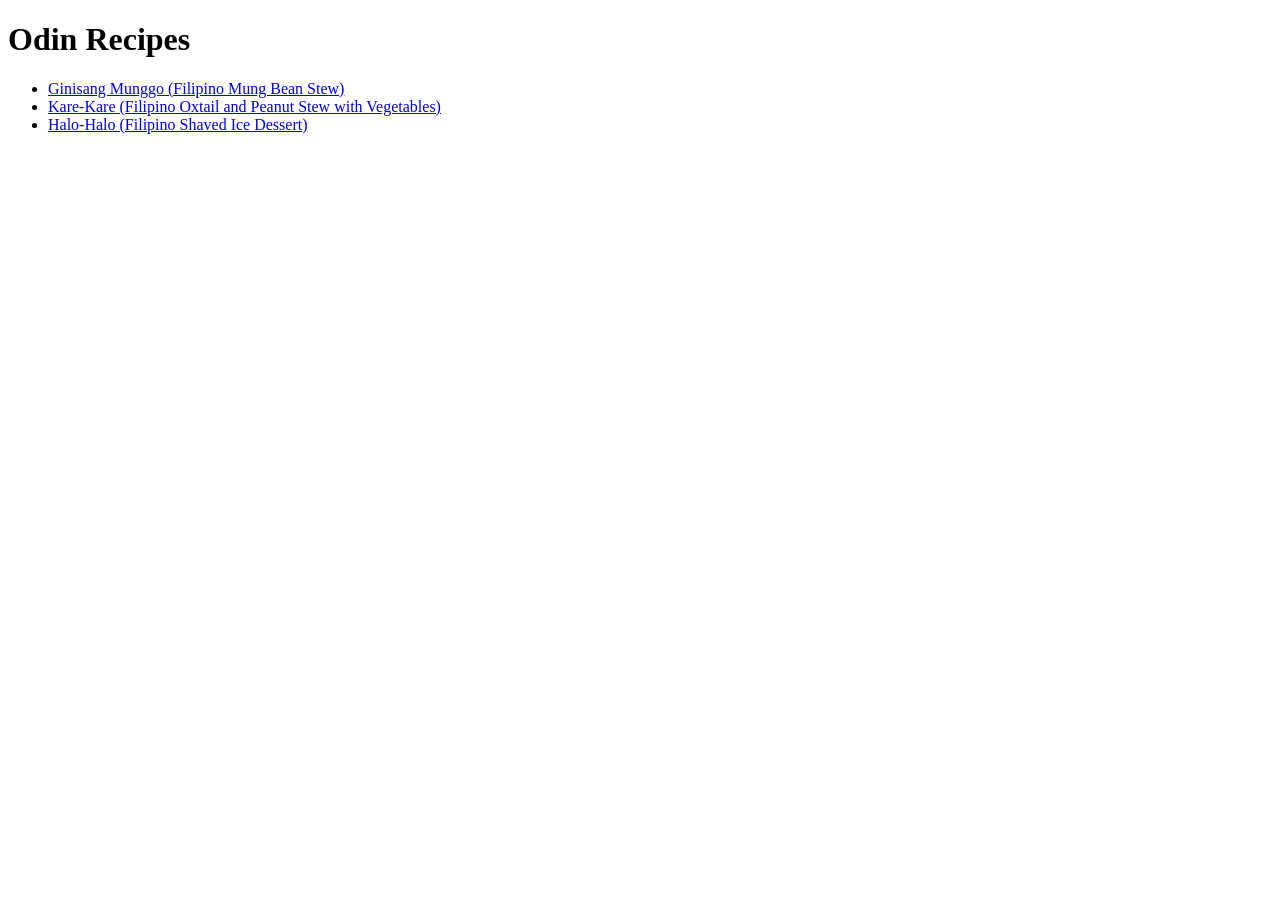
<file: index.html>
<!DOCTYPE html>
<html lang="en">
  <head>
    <meta charset="UTF-8" />
    <meta name="viewport" content="width=device-width, initial-scale=1.0" />
    <title>Odin Recipes</title>
  </head>
  <body>
    <h1>Odin Recipes</h1>
    <ul>
      <li>
        <a href="recipes/munggo.html"
          >Ginisang Munggo (Filipino Mung Bean Stew)</a
        >
      </li>
      <li>
        <a href="recipes/kare-kare.html"
          >Kare-Kare (Filipino Oxtail and Peanut Stew with Vegetables)</a
        >
      </li>
      <li>
        <a href="recipes/halo-halo.html"
          >Halo-Halo (Filipino Shaved Ice Dessert)</a
        >
      </li>
    </ul>
  </body>
</html>
</file>
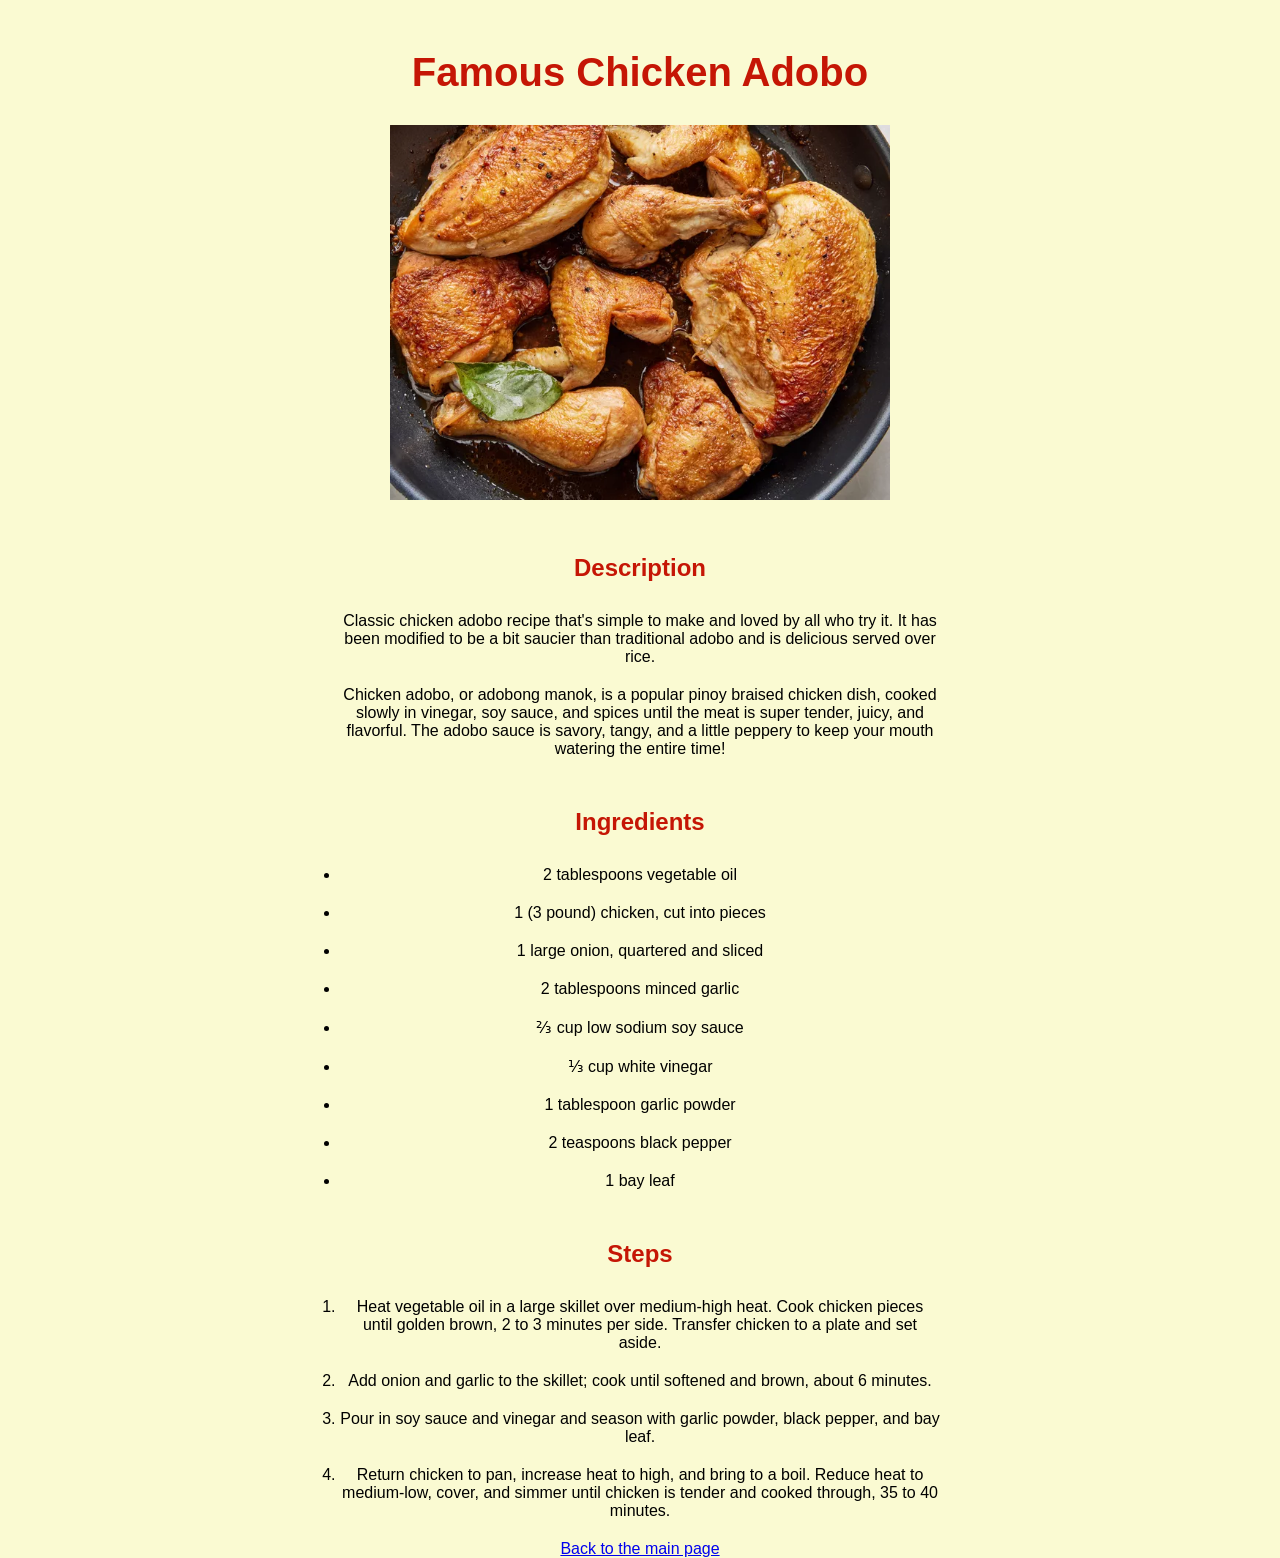
<file: recipes/adobo.html>
<!DOCTYPE html>
<html lang="en">
  <head>
    <meta charset="UTF-8" />
    <meta name="viewport" content="width=device-width, initial-scale=1.0" />
    <title>Chicken Adobo</title>
    <link rel="stylesheet" href="../styles.css" />
  </head>
  <body>
    <h1>Famous Chicken Adobo</h1>
    <img class="adobo" src="../images/chicken-adobo.webp" alt="Chicken Adobo" />
    <h2>Description</h2>
    <p>
      Classic chicken adobo recipe that's simple to make and loved by all who
      try it. It has been modified to be a bit saucier than traditional adobo
      and is delicious served over rice.
    </p>
    <p>
      Chicken adobo, or adobong manok, is a popular pinoy braised chicken dish,
      cooked slowly in vinegar, soy sauce, and spices until the meat is super
      tender, juicy, and flavorful. The adobo sauce is savory, tangy, and a
      little peppery to keep your mouth watering the entire time!
    </p>

    <h2>Ingredients</h2>
    <ul>
      <li>2 tablespoons vegetable oil</li>
      <li>1 (3 pound) chicken, cut into pieces</li>
      <li>1 large onion, quartered and sliced</li>
      <li>2 tablespoons minced garlic</li>
      <li>⅔ cup low sodium soy sauce</li>
      <li>⅓ cup white vinegar</li>
      <li>1 tablespoon garlic powder</li>
      <li>2 teaspoons black pepper</li>
      <li>1 bay leaf</li>
    </ul>

    <h2>Steps</h2>
    <ol>
      <li>
        Heat vegetable oil in a large skillet over medium-high heat. Cook
        chicken pieces until golden brown, 2 to 3 minutes per side. Transfer
        chicken to a plate and set aside.
      </li>
      <li>
        Add onion and garlic to the skillet; cook until softened and brown,
        about 6 minutes.
      </li>
      <li>
        Pour in soy sauce and vinegar and season with garlic powder, black
        pepper, and bay leaf.
      </li>
      <li>
        Return chicken to pan, increase heat to high, and bring to a boil.
        Reduce heat to medium-low, cover, and simmer until chicken is tender and
        cooked through, 35 to 40 minutes.
      </li>
    </ol>

    <a href="../index.html">Back to the main page</a>
  </body>
</html>
</file>
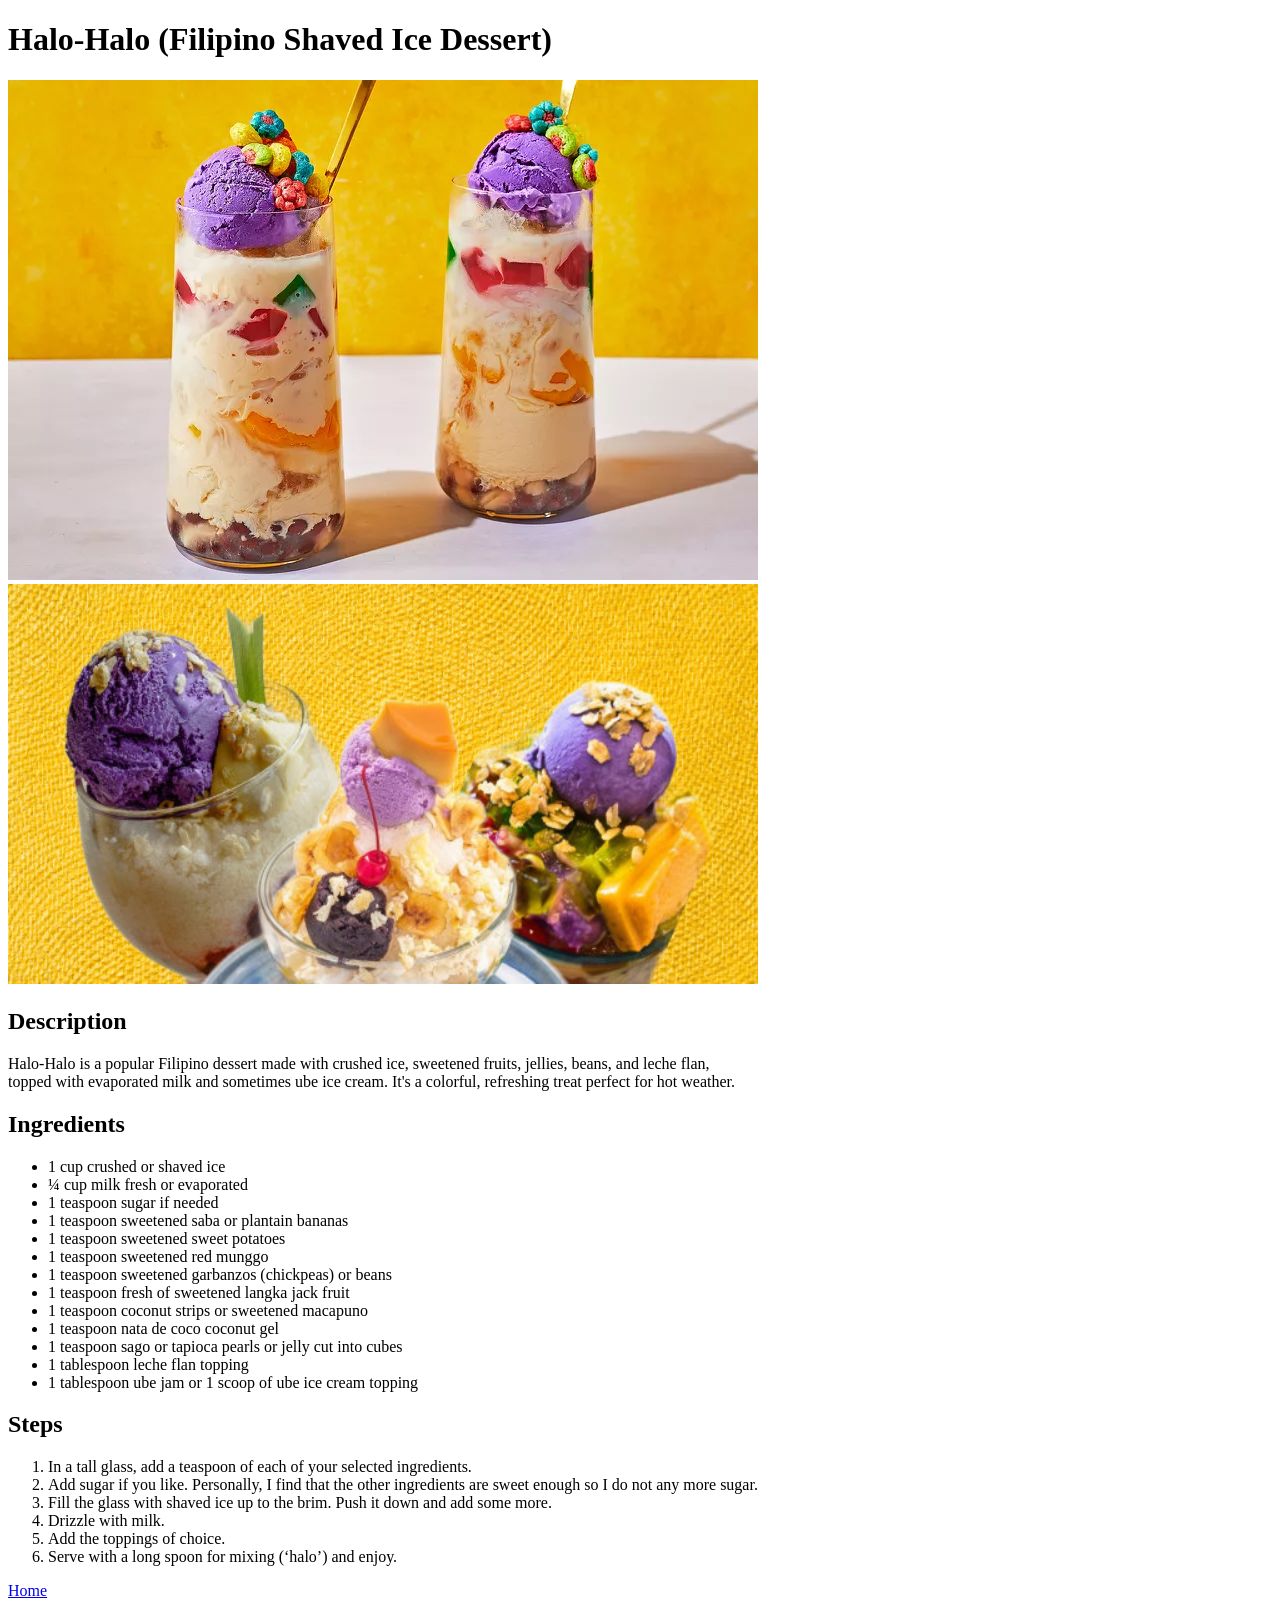
<file: recipes/halo-halo.html>
<!DOCTYPE html>
<html lang="en">
  <head>
    <meta charset="UTF-8" />
    <meta name="viewport" content="width=device-width, initial-scale=1.0" />
    <title>Halo-Halo (Filipino Shaved Ice Dessert)</title>
  </head>
  <body>
    <h1>Halo-Halo (Filipino Shaved Ice Dessert)</h1>
    <img
      src="../images/halo-halo1.jpg"
      alt="halo-halo"
      width="750px"
      height="500px"
    />
    <br />
    <img
      src="../images/halo-halo2.jpg"
      alt="halo-halo"
      width="750px"
      height="400px"
    />

    <h2>Description</h2>
    <p>
      Halo-Halo is a popular Filipino dessert made with crushed ice, sweetened
      fruits, jellies, beans, and leche flan, <br />
      topped with evaporated milk and sometimes ube ice cream. It's a colorful,
      refreshing treat perfect for hot weather.
    </p>

    <h2>Ingredients</h2>
    <ul>
      <li>1 cup crushed or shaved ice</li>
      <li>¼ cup milk fresh or evaporated</li>
      <li>1 teaspoon sugar if needed</li>
      <li>1 teaspoon sweetened saba or plantain bananas</li>
      <li>1 teaspoon sweetened sweet potatoes</li>
      <li>1 teaspoon sweetened red munggo</li>
      <li>1 teaspoon sweetened garbanzos (chickpeas) or beans</li>
      <li>1 teaspoon fresh of sweetened langka jack fruit</li>
      <li>1 teaspoon coconut strips or sweetened macapuno</li>
      <li>1 teaspoon nata de coco coconut gel</li>
      <li>1 teaspoon sago or tapioca pearls or jelly cut into cubes</li>
      <li>1 tablespoon leche flan topping</li>
      <li>1 tablespoon ube jam or 1 scoop of ube ice cream topping</li>
    </ul>

    <h2>Steps</h2>
    <ol>
      <li>
        In a tall glass, add a teaspoon of each of your selected ingredients.
      </li>
      <li>
        Add sugar if you like. Personally, I find that the other ingredients are
        sweet enough so I do not any more sugar.
      </li>
      <li>
        Fill the glass with shaved ice up to the brim. Push it down and add some
        more.
      </li>
      <li>Drizzle with milk.</li>
      <li>Add the toppings of choice.</li>
      <li>Serve with a long spoon for mixing (‘halo’) and enjoy.</li>
    </ol>

    <a href="../index.html">Home</a>
  </body>
</html>
</file>
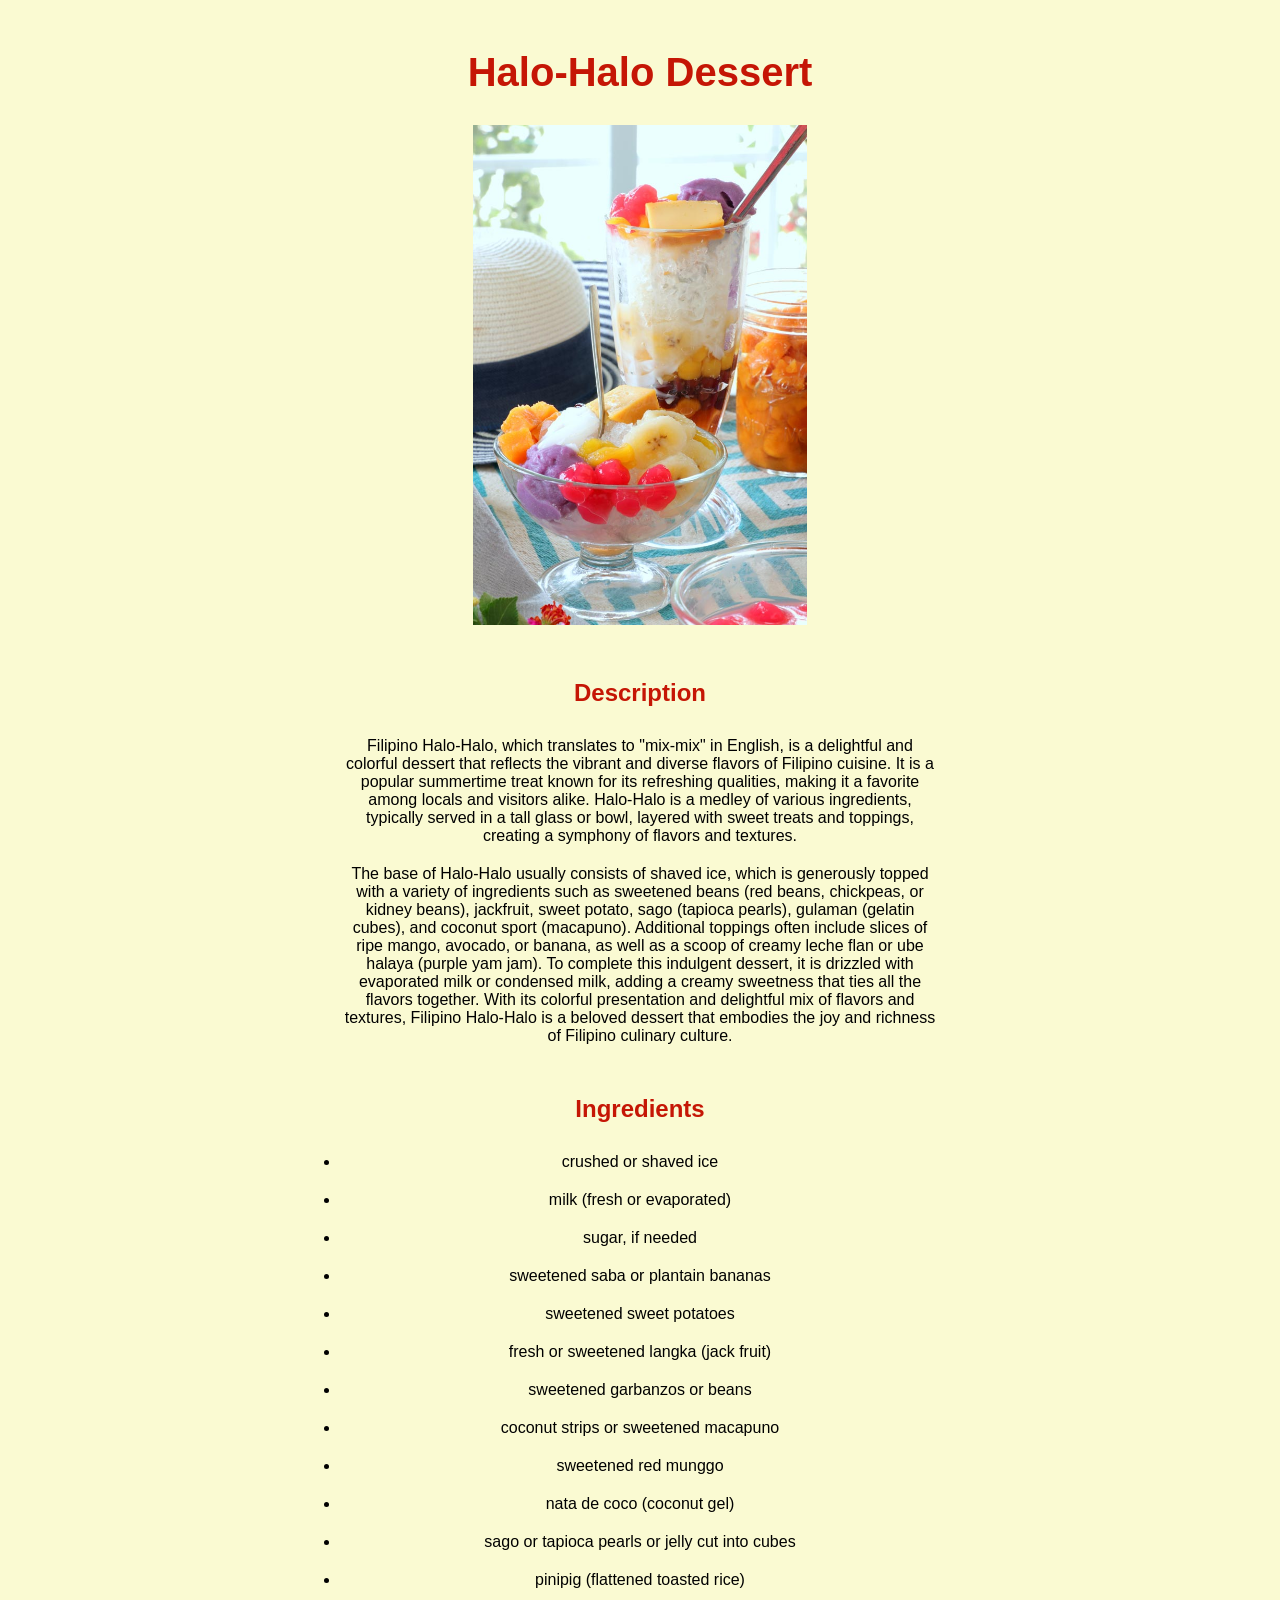
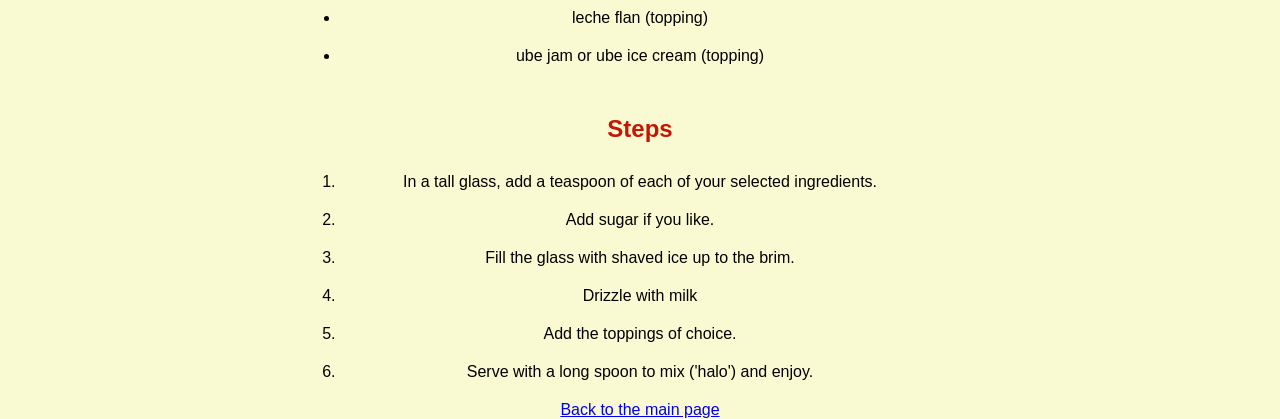
<file: recipes/halohalo.html>
<!DOCTYPE html>
<html lang="en">
  <head>
    <meta charset="UTF-8" />
    <meta name="viewport" content="width=device-width, initial-scale=1.0" />
    <title>Halo-Halo</title>
    <link rel="stylesheet" href="../styles.css" />
  </head>
  <body>
    <h1>Halo-Halo Dessert</h1>
    <img class="halohalo" src="../images/halo-halo.jpg" alt="halo-halo" />
    <h2>Description</h2>
    <p>
      Filipino Halo-Halo, which translates to "mix-mix" in English, is a
      delightful and colorful dessert that reflects the vibrant and diverse
      flavors of Filipino cuisine. It is a popular summertime treat known for
      its refreshing qualities, making it a favorite among locals and visitors
      alike. Halo-Halo is a medley of various ingredients, typically served in a
      tall glass or bowl, layered with sweet treats and toppings, creating a
      symphony of flavors and textures.
    </p>
    <p>
      The base of Halo-Halo usually consists of shaved ice, which is generously
      topped with a variety of ingredients such as sweetened beans (red beans,
      chickpeas, or kidney beans), jackfruit, sweet potato, sago (tapioca
      pearls), gulaman (gelatin cubes), and coconut sport (macapuno). Additional
      toppings often include slices of ripe mango, avocado, or banana, as well
      as a scoop of creamy leche flan or ube halaya (purple yam jam). To
      complete this indulgent dessert, it is drizzled with evaporated milk or
      condensed milk, adding a creamy sweetness that ties all the flavors
      together. With its colorful presentation and delightful mix of flavors and
      textures, Filipino Halo-Halo is a beloved dessert that embodies the joy
      and richness of Filipino culinary culture.
    </p>
    <h2>Ingredients</h2>
    <ul>
      <li>crushed or shaved ice</li>
      <li>milk (fresh or evaporated)</li>
      <li>sugar, if needed</li>
      <li>sweetened saba or plantain bananas</li>
      <li>sweetened sweet potatoes</li>
      <li>fresh or sweetened langka (jack fruit)</li>
      <li>sweetened garbanzos or beans</li>
      <li>coconut strips or sweetened macapuno</li>
      <li>sweetened red munggo</li>
      <li>nata de coco (coconut gel)</li>
      <li>sago or tapioca pearls or jelly cut into cubes</li>
      <li>pinipig (flattened toasted rice)</li>
      <li>leche flan (topping)</li>
      <li>ube jam or ube ice cream (topping)</li>
    </ul>
    <h2>Steps</h2>
    <ol>
      <li>
        In a tall glass, add a teaspoon of each of your selected ingredients.
      </li>
      <li>Add sugar if you like.</li>
      <li>Fill the glass with shaved ice up to the brim.</li>
      <li>Drizzle with milk</li>
      <li>Add the toppings of choice.</li>
      <li>Serve with a long spoon to mix ('halo') and enjoy.</li>
    </ol>
    <a href="../index.html">Back to the main page</a>
  </body>
</html>
</file>
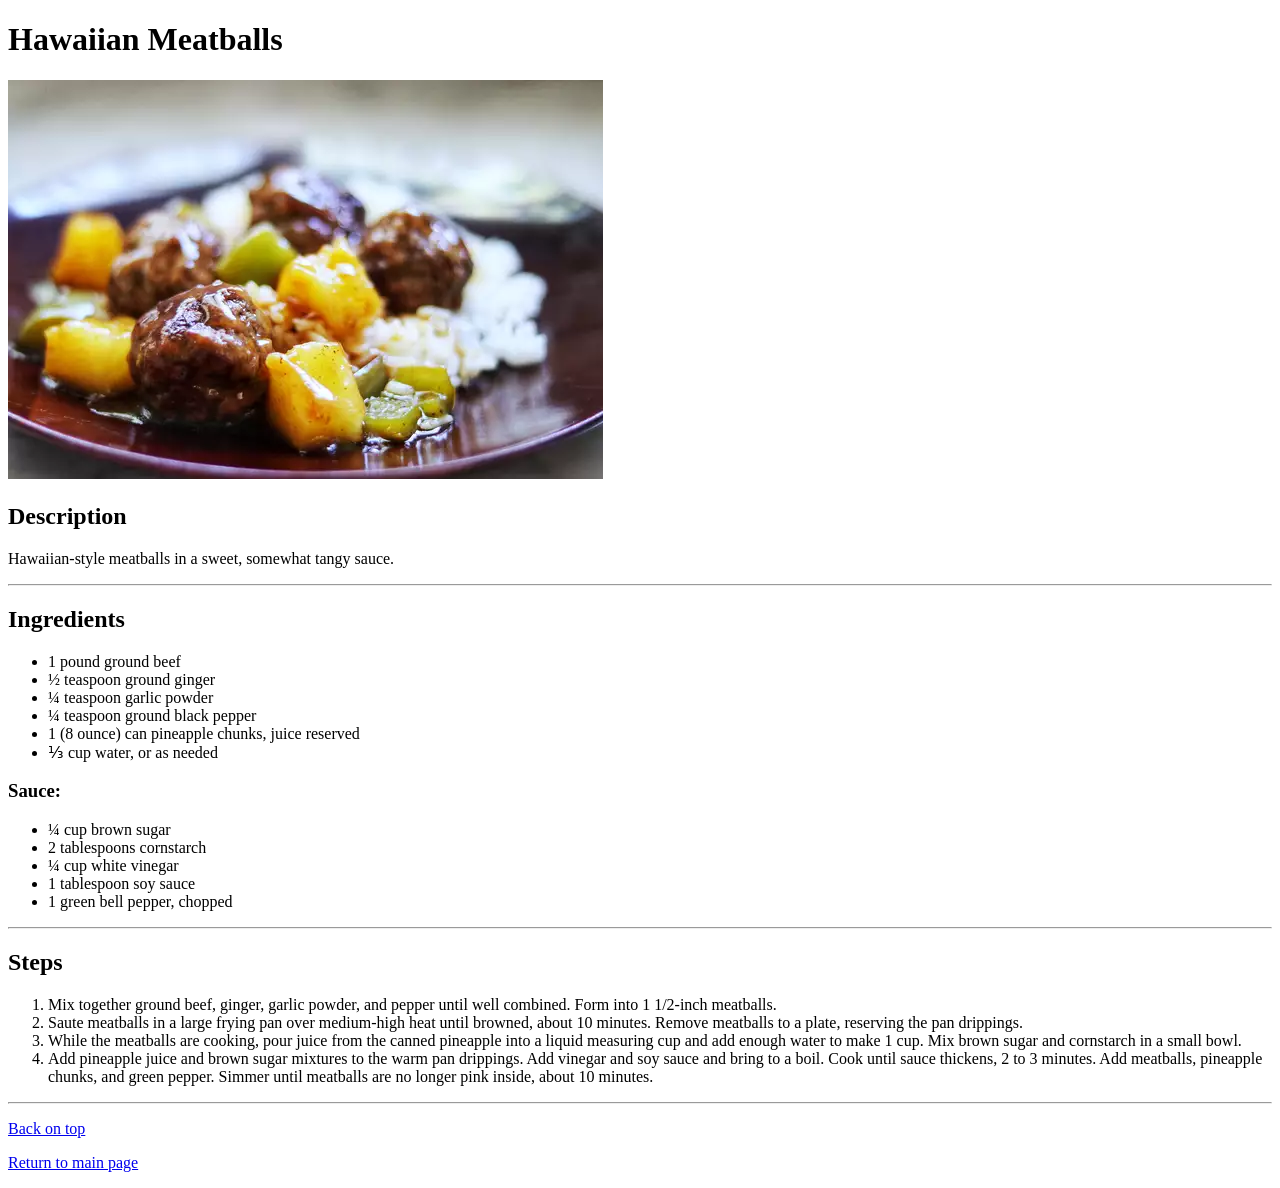
<file: recipes/Hawaiian-Meatballs.html>
<!DOCTYPE html>
<html lang="en">
  <head>
    <meta charset="UTF-8" />
    <meta http-equiv="X-UA-Compatible" content="IE=edge" />
    <meta name="viewport" content="width=device-width, initial-scale=1.0" />
    <title>Hawaiian Meatballs</title>
  </head>
  <body>
    <h1>Hawaiian Meatballs</h1>
    <img src="../img/Hawaiian Meatballs.webp" alt="Hawaiian Meatballs image" />
    <h2>Description</h2>
    <p>Hawaiian-style meatballs in a sweet, somewhat tangy sauce.</p>
    <hr />
    <h2>Ingredients</h2>

    <ul>
      <li>1 pound ground beef</li>
      <li>½ teaspoon ground ginger</li>
      <li>¼ teaspoon garlic powder</li>
      <li>¼ teaspoon ground black pepper</li>
      <li>1 (8 ounce) can pineapple chunks, juice reserved</li>
      <li>⅓ cup water, or as needed</li>
    </ul>
    <h3>Sauce:</h3>
    <ul>
      <li>¼ cup brown sugar</li>
      <li>2 tablespoons cornstarch</li>
      <li>¼ cup white vinegar</li>
      <li>1 tablespoon soy sauce</li>
      <li>1 green bell pepper, chopped</li>
    </ul>
    <hr />
    <h2>Steps</h2>
    <ol>
      <li>
        Mix together ground beef, ginger, garlic powder, and pepper until well
        combined. Form into 1 1/2-inch meatballs.
      </li>
      <li>
        Saute meatballs in a large frying pan over medium-high heat until
        browned, about 10 minutes. Remove meatballs to a plate, reserving the
        pan drippings.
      </li>
      <li>
        While the meatballs are cooking, pour juice from the canned pineapple
        into a liquid measuring cup and add enough water to make 1 cup. Mix
        brown sugar and cornstarch in a small bowl.
      </li>
      <li>
        Add pineapple juice and brown sugar mixtures to the warm pan drippings.
        Add vinegar and soy sauce and bring to a boil. Cook until sauce
        thickens, 2 to 3 minutes. Add meatballs, pineapple chunks, and green
        pepper. Simmer until meatballs are no longer pink inside, about 10
        minutes.
      </li>
    </ol>
    <hr />
    <p><a href="#top">Back on top</a></p>

    <p><a href="../index.html">Return to main page</a></p>
  </body>
</html>
</file>
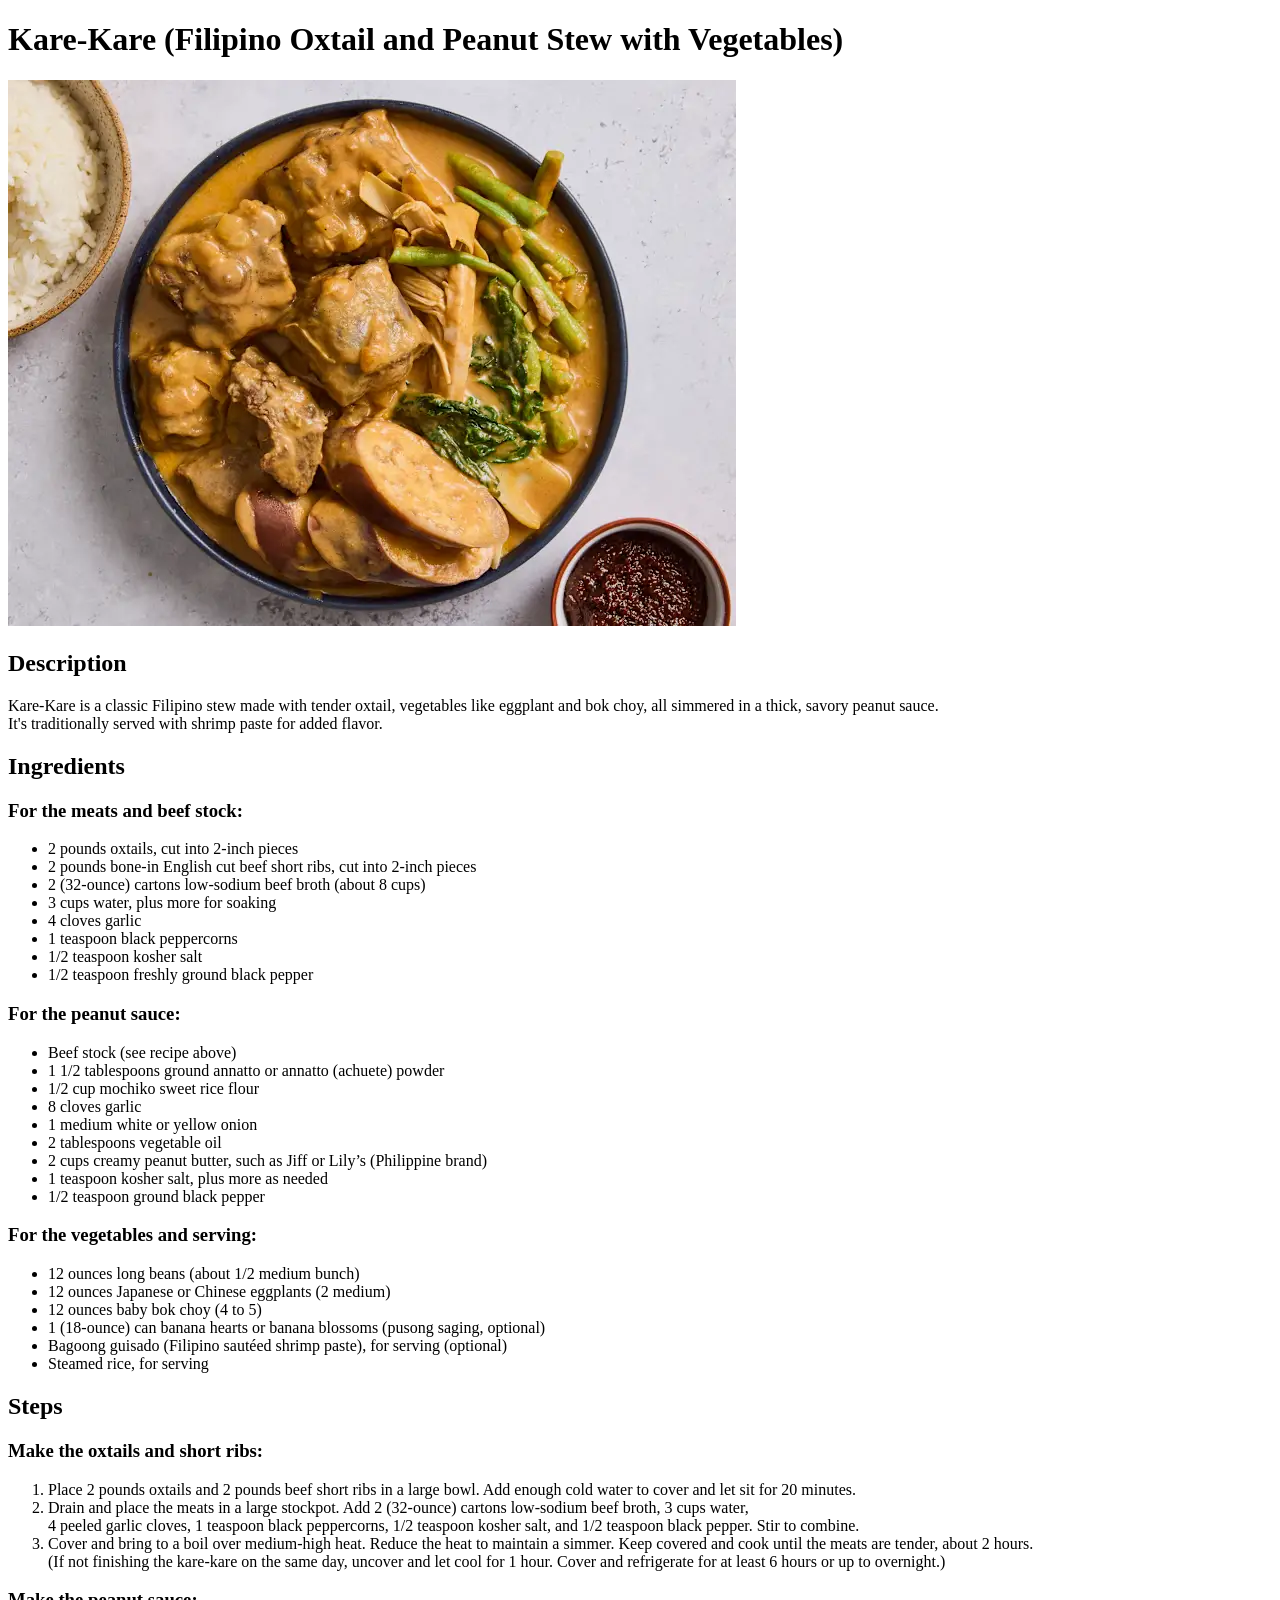
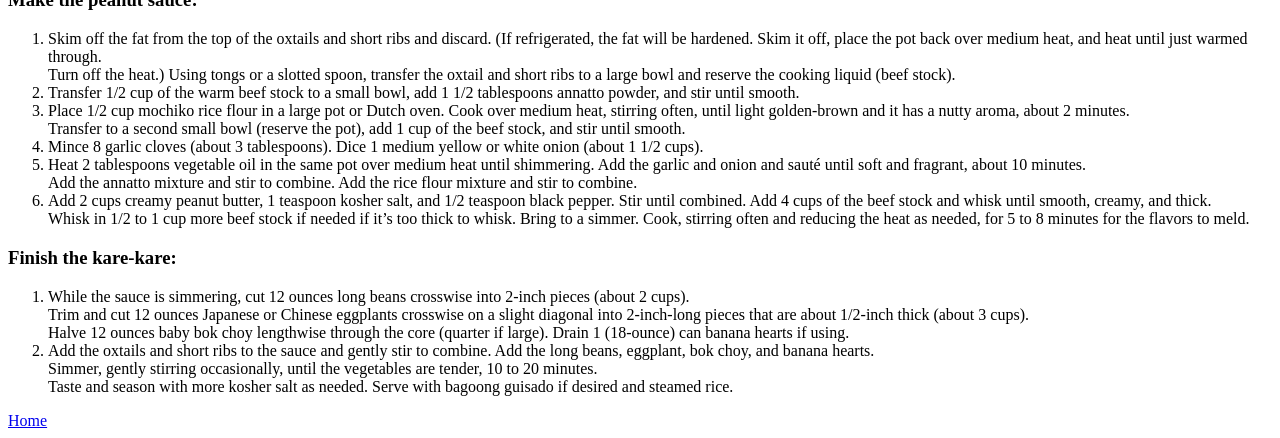
<file: recipes/kare-kare.html>
<!DOCTYPE html>
<html lang="en">
  <head>
    <meta charset="UTF-8" />
    <meta name="viewport" content="width=device-width, initial-scale=1.0" />
    <title>Kare-Kare (Filipino Oxtail and Peanut Stew with Vegetables)</title>
  </head>
  <body>
    <h1>Kare-Kare (Filipino Oxtail and Peanut Stew with Vegetables)</h1>
    <img src="../images/kare-kare.jpg" alt="Kare-Kare" />

    <h2>Description</h2>
    <p>
      Kare-Kare is a classic Filipino stew made with tender oxtail, vegetables
      like eggplant and bok choy, all simmered in a thick, savory peanut sauce.
      <br />It's traditionally served with shrimp paste for added flavor.
    </p>

    <h2>Ingredients</h2>
    <h3>For the meats and beef stock:</h3>
    <ul>
      <li>2 pounds oxtails, cut into 2-inch pieces</li>
      <li>
        2 pounds bone-in English cut beef short ribs, cut into 2-inch pieces
      </li>
      <li>2 (32-ounce) cartons low-sodium beef broth (about 8 cups)</li>
      <li>3 cups water, plus more for soaking</li>
      <li>4 cloves garlic</li>
      <li>1 teaspoon black peppercorns</li>
      <li>1/2 teaspoon kosher salt</li>
      <li>1/2 teaspoon freshly ground black pepper</li>
    </ul>

    <h3>For the peanut sauce:</h3>
    <ul>
      <li>Beef stock (see recipe above)</li>
      <li>1 1/2 tablespoons ground annatto or annatto (achuete) powder</li>
      <li>1/2 cup mochiko sweet rice flour</li>
      <li>8 cloves garlic</li>
      <li>1 medium white or yellow onion</li>
      <li>2 tablespoons vegetable oil</li>
      <li>
        2 cups creamy peanut butter, such as Jiff or Lily’s (Philippine brand)
      </li>
      <li>1 teaspoon kosher salt, plus more as needed</li>
      <li>1/2 teaspoon ground black pepper</li>
    </ul>

    <h3>For the vegetables and serving:</h3>
    <ul>
      <li>12 ounces long beans (about 1/2 medium bunch)</li>
      <li>12 ounces Japanese or Chinese eggplants (2 medium)</li>
      <li>12 ounces baby bok choy (4 to 5)</li>
      <li>
        1 (18-ounce) can banana hearts or banana blossoms (pusong saging,
        optional)
      </li>
      <li>
        Bagoong guisado (Filipino sautéed shrimp paste), for serving (optional)
      </li>
      <li>Steamed rice, for serving</li>
    </ul>

    <h2>Steps</h2>
    <h3>Make the oxtails and short ribs:</h3>
    <ol>
      <li>
        Place 2 pounds oxtails and 2 pounds beef short ribs in a large bowl. Add
        enough cold water to cover and let sit for 20 minutes.
      </li>
      <li>
        Drain and place the meats in a large stockpot. Add 2 (32-ounce) cartons
        low-sodium beef broth, 3 cups water, <br />
        4 peeled garlic cloves, 1 teaspoon black peppercorns, 1/2 teaspoon
        kosher salt, and 1/2 teaspoon black pepper. Stir to combine.
      </li>
      <li>
        Cover and bring to a boil over medium-high heat. Reduce the heat to
        maintain a simmer. Keep covered and cook until the meats are tender,
        about 2 hours. <br />
        (If not finishing the kare-kare on the same day, uncover and let cool
        for 1 hour. Cover and refrigerate for at least 6 hours or up to
        overnight.)
      </li>
    </ol>

    <h3>Make the peanut sauce:</h3>
    <ol>
      <li>
        Skim off the fat from the top of the oxtails and short ribs and discard.
        (If refrigerated, the fat will be hardened. Skim it off, place the pot
        back over medium heat, and heat until just warmed through. <br />
        Turn off the heat.) Using tongs or a slotted spoon, transfer the oxtail
        and short ribs to a large bowl and reserve the cooking liquid (beef
        stock).
      </li>
      <li>
        Transfer 1/2 cup of the warm beef stock to a small bowl, add 1 1/2
        tablespoons annatto powder, and stir until smooth.
      </li>
      <li>
        Place 1/2 cup mochiko rice flour in a large pot or Dutch oven. Cook over
        medium heat, stirring often, until light golden-brown and it has a nutty
        aroma, about 2 minutes. <br />
        Transfer to a second small bowl (reserve the pot), add 1 cup of the beef
        stock, and stir until smooth.
      </li>
      <li>
        Mince 8 garlic cloves (about 3 tablespoons). Dice 1 medium yellow or
        white onion (about 1 1/2 cups).
      </li>
      <li>
        Heat 2 tablespoons vegetable oil in the same pot over medium heat until
        shimmering. Add the garlic and onion and sauté until soft and fragrant,
        about 10 minutes. <br />
        Add the annatto mixture and stir to combine. Add the rice flour mixture
        and stir to combine.
      </li>
      <li>
        Add 2 cups creamy peanut butter, 1 teaspoon kosher salt, and 1/2
        teaspoon black pepper. Stir until combined. Add 4 cups of the beef stock
        and whisk until smooth, creamy, and thick.<br />
        Whisk in 1/2 to 1 cup more beef stock if needed if it’s too thick to
        whisk. Bring to a simmer. Cook, stirring often and reducing the heat as
        needed, for 5 to 8 minutes for the flavors to meld.
      </li>
    </ol>

    <h3>Finish the kare-kare:</h3>
    <ol>
      <li>
        While the sauce is simmering, cut 12 ounces long beans crosswise into
        2-inch pieces (about 2 cups). <br />
        Trim and cut 12 ounces Japanese or Chinese eggplants crosswise on a
        slight diagonal into 2-inch-long pieces that are about 1/2-inch thick
        (about 3 cups). <br />
        Halve 12 ounces baby bok choy lengthwise through the core (quarter if
        large). Drain 1 (18-ounce) can banana hearts if using.
      </li>
      <li>
        Add the oxtails and short ribs to the sauce and gently stir to combine.
        Add the long beans, eggplant, bok choy, and banana hearts. <br />
        Simmer, gently stirring occasionally, until the vegetables are tender,
        10 to 20 minutes.<br />
        Taste and season with more kosher salt as needed. Serve with bagoong
        guisado if desired and steamed rice.
      </li>
    </ol>

    <a href="../index.html">Home</a>
  </body>
</html>
</file>
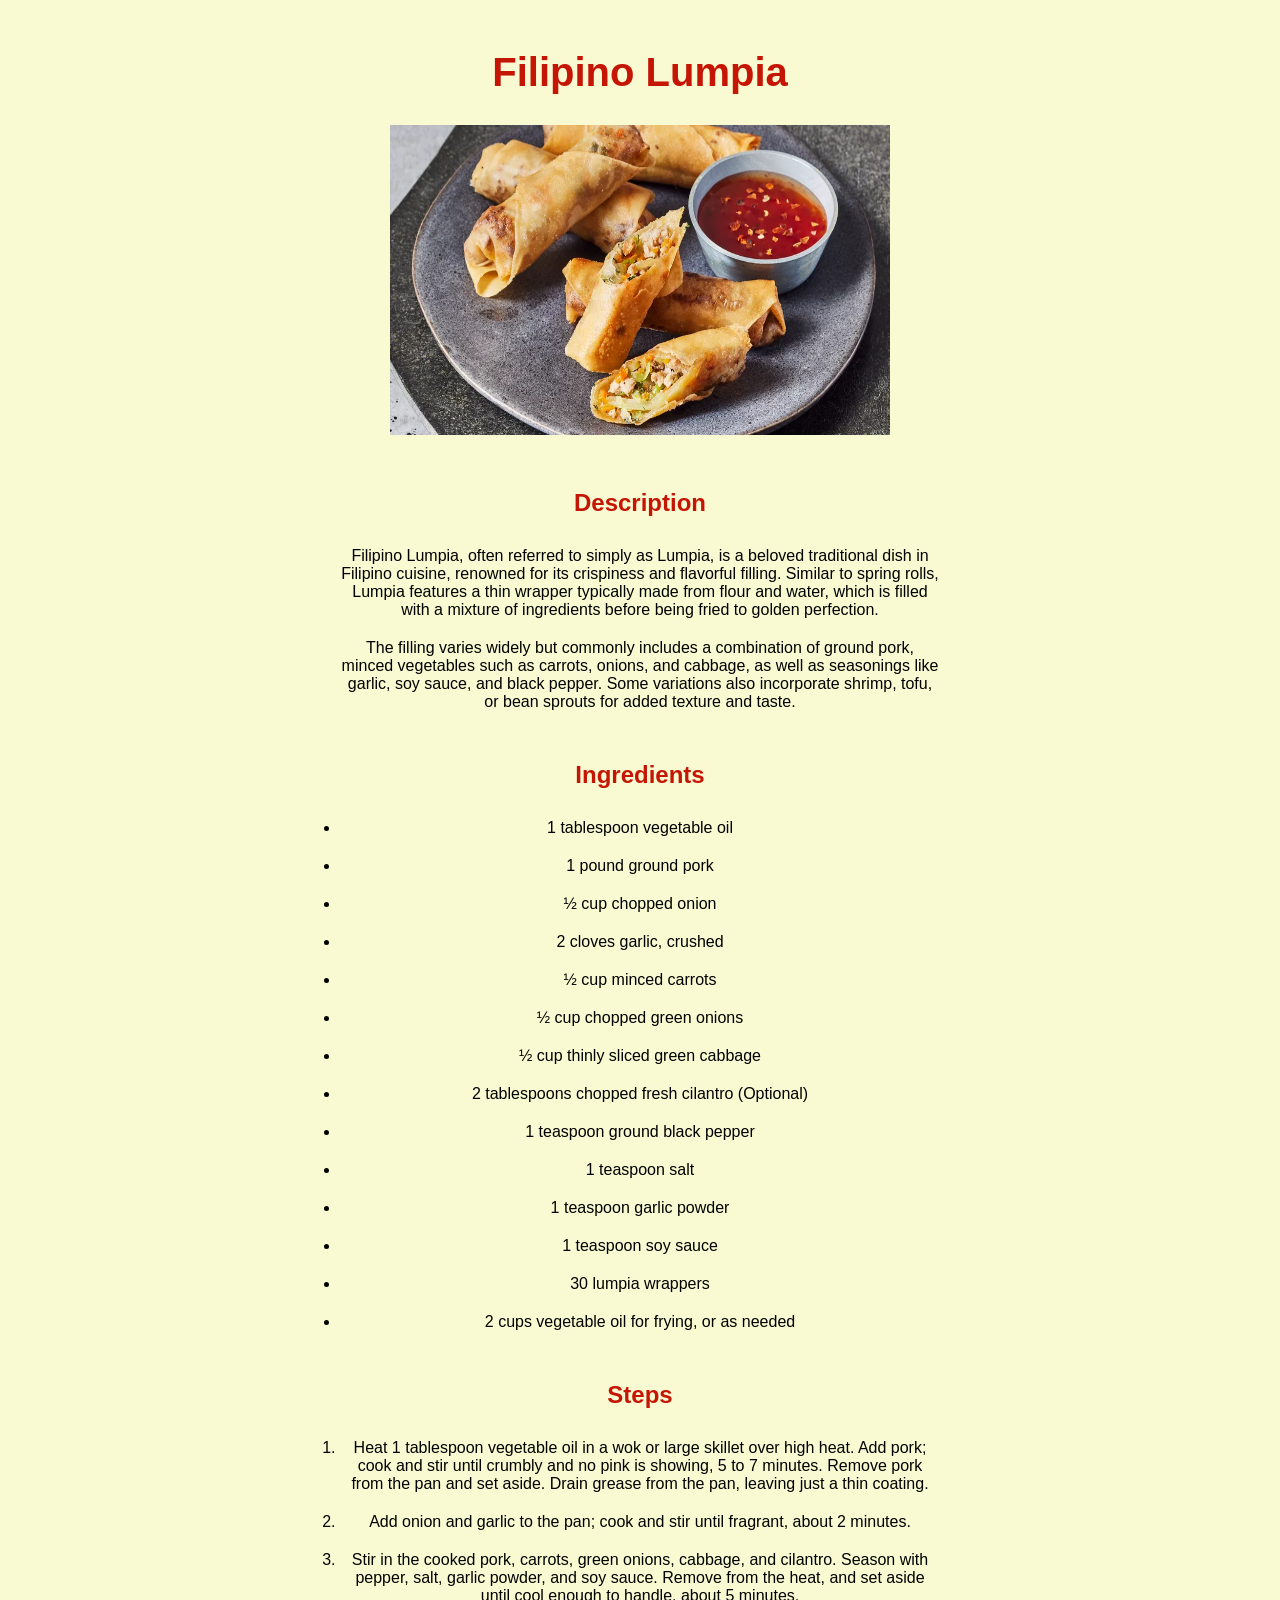
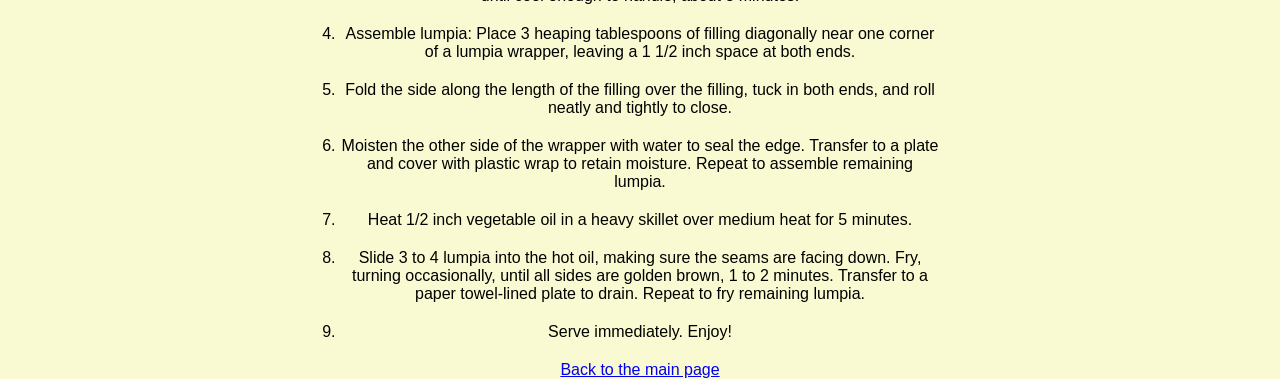
<file: recipes/lumpia.html>
<!DOCTYPE html>
<html lang="en">
  <head>
    <meta charset="UTF-8" />
    <meta name="viewport" content="width=device-width, initial-scale=1.0" />
    <title>Filipino Lumpia</title>
    <link rel="stylesheet" href="../styles.css" />
  </head>
  <body>
    <h1>Filipino Lumpia</h1>
    <img class="lumpia" src="../images/lumpia.webp" alt="Lumpia" />
    <h2>Description</h2>
    <p>
      Filipino Lumpia, often referred to simply as Lumpia, is a beloved
      traditional dish in Filipino cuisine, renowned for its crispiness and
      flavorful filling. Similar to spring rolls, Lumpia features a thin wrapper
      typically made from flour and water, which is filled with a mixture of
      ingredients before being fried to golden perfection.
    </p>
    <p>
      The filling varies widely but commonly includes a combination of ground
      pork, minced vegetables such as carrots, onions, and cabbage, as well as
      seasonings like garlic, soy sauce, and black pepper. Some variations also
      incorporate shrimp, tofu, or bean sprouts for added texture and taste.
    </p>
    <h2>Ingredients</h2>
    <ul>
      <li>1 tablespoon vegetable oil</li>
      <li>1 pound ground pork</li>
      <li>½ cup chopped onion</li>
      <li>2 cloves garlic, crushed</li>
      <li>½ cup minced carrots</li>
      <li>½ cup chopped green onions</li>
      <li>½ cup thinly sliced green cabbage</li>
      <li>2 tablespoons chopped fresh cilantro (Optional)</li>
      <li>1 teaspoon ground black pepper</li>
      <li>1 teaspoon salt</li>
      <li>1 teaspoon garlic powder</li>
      <li>1 teaspoon soy sauce</li>
      <li>30 lumpia wrappers</li>
      <li>2 cups vegetable oil for frying, or as needed</li>
    </ul>
    <h2>Steps</h2>
    <ol>
      <li>
        Heat 1 tablespoon vegetable oil in a wok or large skillet over high
        heat. Add pork; cook and stir until crumbly and no pink is showing, 5 to
        7 minutes. Remove pork from the pan and set aside. Drain grease from the
        pan, leaving just a thin coating.
      </li>
      <li>
        Add onion and garlic to the pan; cook and stir until fragrant, about 2
        minutes.
      </li>
      <li>
        Stir in the cooked pork, carrots, green onions, cabbage, and cilantro.
        Season with pepper, salt, garlic powder, and soy sauce. Remove from the
        heat, and set aside until cool enough to handle, about 5 minutes.
      </li>
      <li>
        Assemble lumpia: Place 3 heaping tablespoons of filling diagonally near
        one corner of a lumpia wrapper, leaving a 1 1/2 inch space at both ends.
      </li>
      <li>
        Fold the side along the length of the filling over the filling, tuck in
        both ends, and roll neatly and tightly to close.
      </li>
      <li>
        Moisten the other side of the wrapper with water to seal the edge.
        Transfer to a plate and cover with plastic wrap to retain moisture.
        Repeat to assemble remaining lumpia.
      </li>
      <li>
        Heat 1/2 inch vegetable oil in a heavy skillet over medium heat for 5
        minutes.
      </li>
      <li>
        Slide 3 to 4 lumpia into the hot oil, making sure the seams are facing
        down. Fry, turning occasionally, until all sides are golden brown, 1 to
        2 minutes. Transfer to a paper towel-lined plate to drain. Repeat to fry
        remaining lumpia.
      </li>
      <li>Serve immediately. Enjoy!</li>
    </ol>

    <a href="../index.html">Back to the main page</a>
  </body>
</html>
</file>
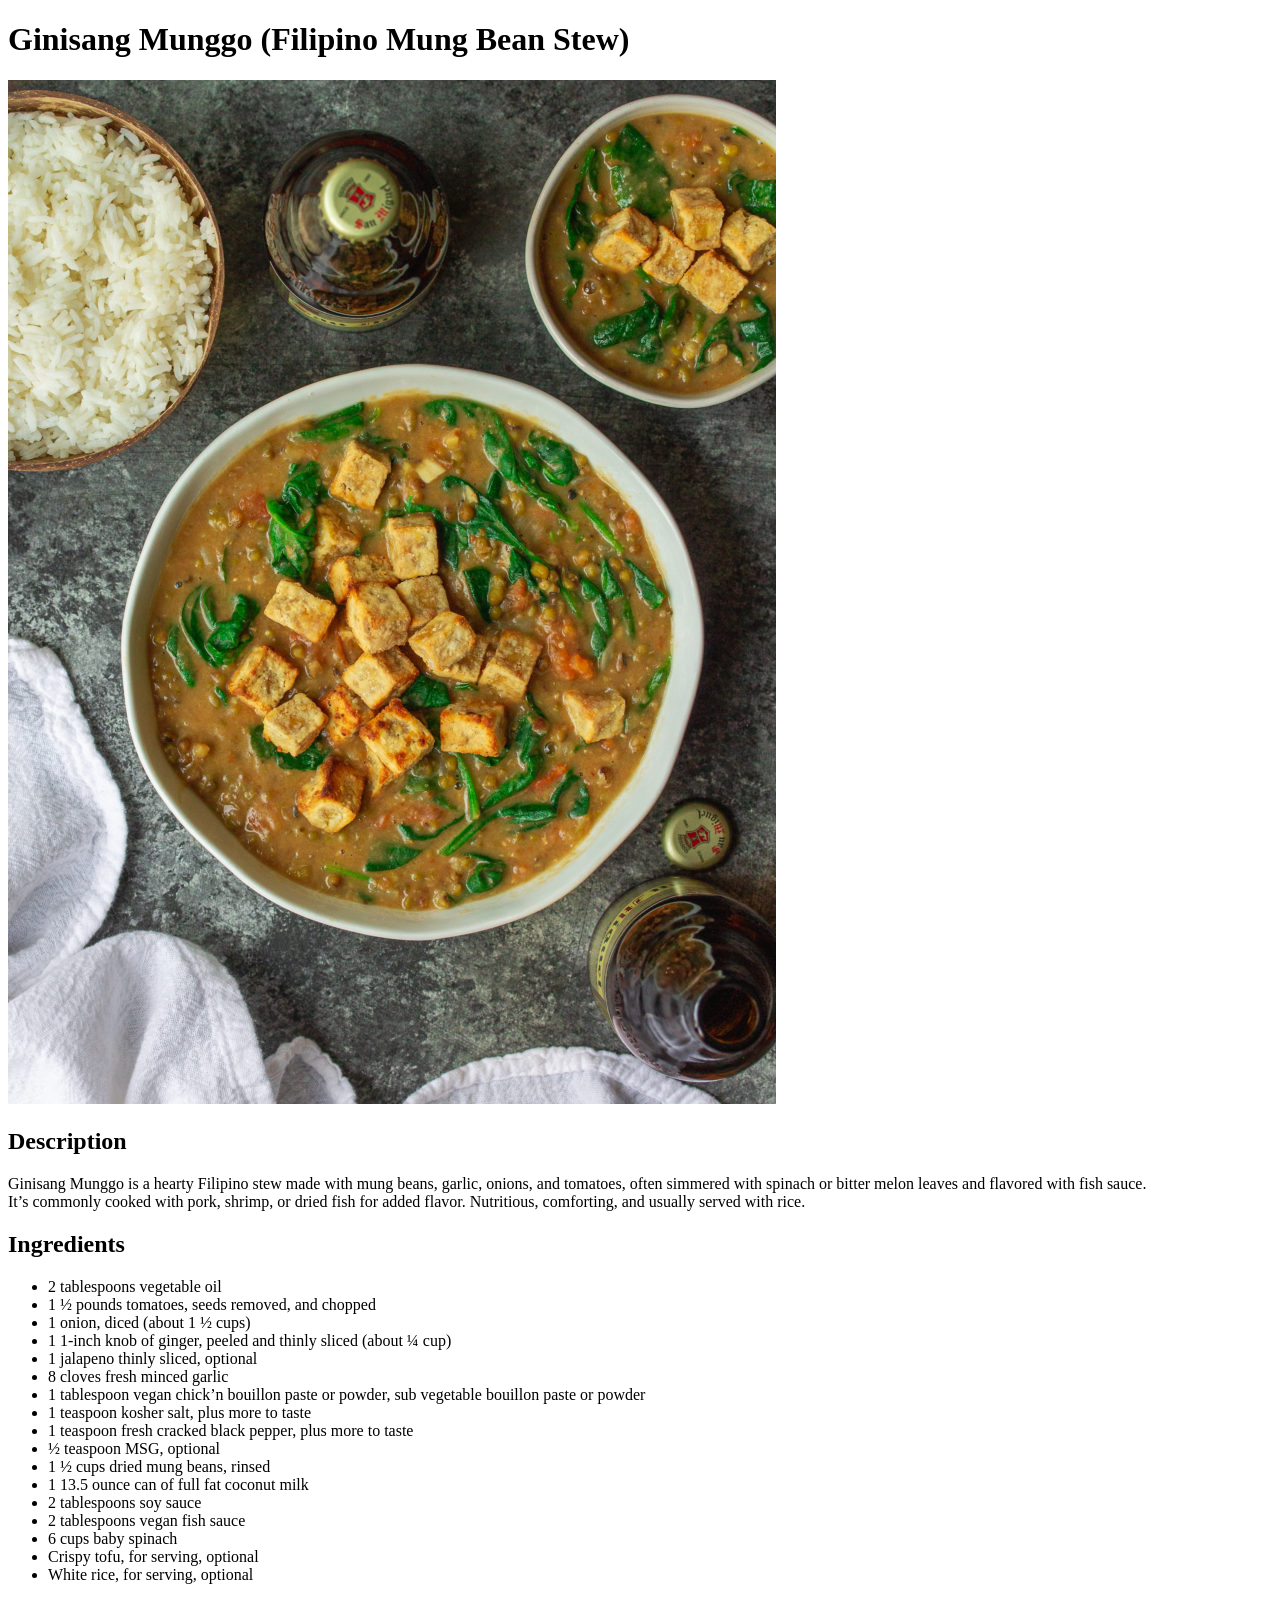
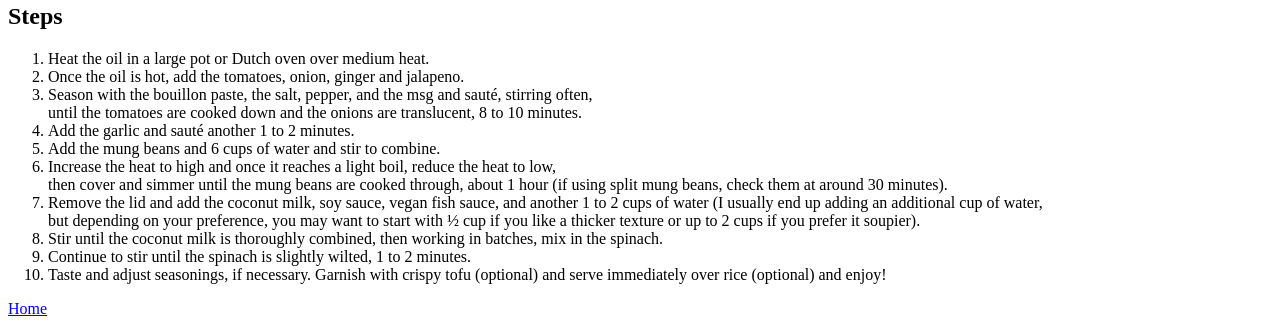
<file: recipes/munggo.html>
<!DOCTYPE html>
<html lang="en">
  <head>
    <meta charset="UTF-8" />
    <meta name="viewport" content="width=device-width, initial-scale=1.0" />
    <title>Ginisang Munggo (Filipino Mung Bean Stew)</title>
  </head>
  <body>
    <h1>Ginisang Munggo (Filipino Mung Bean Stew)</h1>
    <img src="../images/munggo.jpg  " alt="Mung Bean Stew" />
    <h2>Description</h2>
    <p>
      Ginisang Munggo is a hearty Filipino stew made with mung beans, garlic,
      onions, and tomatoes, often simmered with spinach or bitter melon leaves
      and flavored with fish sauce. <br />
      It’s commonly cooked with pork, shrimp, or dried fish for added flavor.
      Nutritious, comforting, and usually served with rice.
    </p>

    <h2>Ingredients</h2>
    <ul>
      <li>2 tablespoons vegetable oil</li>
      <li>1 ½ pounds tomatoes, seeds removed, and chopped</li>
      <li>1 onion, diced (about 1 ½ cups)</li>
      <li>1 1-inch knob of ginger, peeled and thinly sliced (about ¼ cup)</li>
      <li>1 jalapeno thinly sliced, optional</li>
      <li>8 cloves fresh minced garlic</li>
      <li>
        1 tablespoon vegan chick’n bouillon paste or powder, sub vegetable
        bouillon paste or powder
      </li>
      <li>1 teaspoon kosher salt, plus more to taste</li>
      <li>1 teaspoon fresh cracked black pepper, plus more to taste</li>
      <li>½ teaspoon MSG, optional</li>
      <li>1 ½ cups dried mung beans, rinsed</li>
      <li>1 13.5 ounce can of full fat coconut milk</li>
      <li>2 tablespoons soy sauce</li>
      <li>2 tablespoons vegan fish sauce</li>
      <li>6 cups baby spinach</li>
      <li>Crispy tofu, for serving, optional</li>
      <li>White rice, for serving, optional</li>
    </ul>

    <h2>Steps</h2>
    <ol>
      <li>Heat the oil in a large pot or Dutch oven over medium heat.</li>
      <li>
        Once the oil is hot, add the tomatoes, onion, ginger and jalapeno.
      </li>
      <li>
        Season with the bouillon paste, the salt, pepper, and the msg and sauté,
        stirring often, <br />
        until the tomatoes are cooked down and the onions are translucent, 8 to
        10 minutes.
      </li>
      <li>Add the garlic and sauté another 1 to 2 minutes.</li>
      <li>Add the mung beans and 6 cups of water and stir to combine.</li>
      <li>
        Increase the heat to high and once it reaches a light boil, reduce the
        heat to low, <br />
        then cover and simmer until the mung beans are cooked through, about 1
        hour (if using split mung beans, check them at around 30 minutes).
      </li>
      <li>
        Remove the lid and add the coconut milk, soy sauce, vegan fish sauce,
        and another 1 to 2 cups of water (I usually end up adding an additional
        cup of water, <br />
        but depending on your preference, you may want to start with ½ cup if
        you like a thicker texture or up to 2 cups if you prefer it soupier).
      </li>
      <li>
        Stir until the coconut milk is thoroughly combined, then working in
        batches, mix in the spinach.
      </li>
      <li>
        Continue to stir until the spinach is slightly wilted, 1 to 2 minutes.
      </li>
      <li>
        Taste and adjust seasonings, if necessary. Garnish with crispy tofu
        (optional) and serve immediately over rice (optional) and enjoy!
      </li>
    </ol>

    <a href="../index.html">Home</a>
  </body>
</html>
</file>
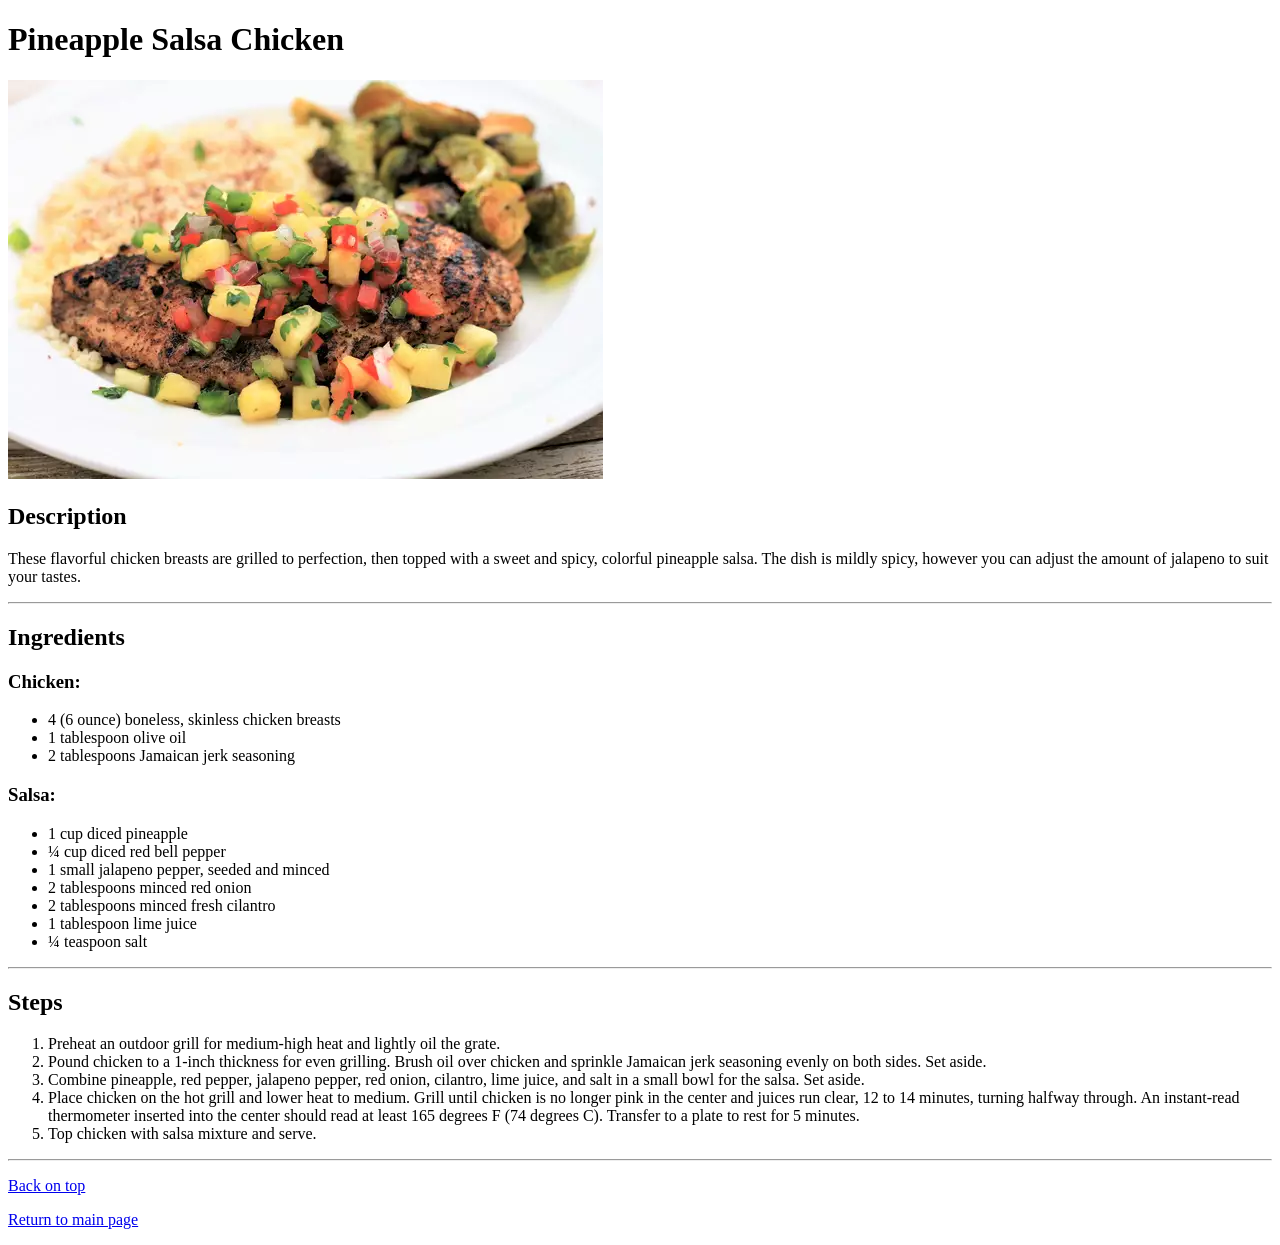
<file: recipes/Pineapple-Salsa-Chicken.html>
<!DOCTYPE html>
<html lang="en">
  <head>
    <meta charset="UTF-8" />
    <meta http-equiv="X-UA-Compatible" content="IE=edge" />
    <meta name="viewport" content="width=device-width, initial-scale=1.0" />
    <title>Pineapple Salsa Chicken</title>
  </head>
  <body>
    <h1>Pineapple Salsa Chicken</h1>
    <img
      src="../img/Pineapple-Salsa-Chicken.webp"
      alt="Pineapple Salsa Chicken image"
    />
    <h2>Description</h2>
    <p>
      These flavorful chicken breasts are grilled to perfection, then topped
      with a sweet and spicy, colorful pineapple salsa. The dish is mildly
      spicy, however you can adjust the amount of jalapeno to suit your tastes.
    </p>

    <hr />

    <h2>Ingredients</h2>
    <h3>Chicken:</h3>
    <ul>
      <li>4 (6 ounce) boneless, skinless chicken breasts</li>
      <li>1 tablespoon olive oil</li>
      <li>2 tablespoons Jamaican jerk seasoning</li>
    </ul>
    <h3>Salsa:</h3>
    <ul>
      <li>1 cup diced pineapple</li>
      <li>¼ cup diced red bell pepper</li>
      <li>1 small jalapeno pepper, seeded and minced</li>
      <li>2 tablespoons minced red onion</li>
      <li>2 tablespoons minced fresh cilantro</li>
      <li>1 tablespoon lime juice</li>
      <li>¼ teaspoon salt</li>
    </ul>
    <hr />
    <h2>Steps</h2>
    <ol>
      <li>
        Preheat an outdoor grill for medium-high heat and lightly oil the grate.
      </li>
      <li>
        Pound chicken to a 1-inch thickness for even grilling. Brush oil over
        chicken and sprinkle Jamaican jerk seasoning evenly on both sides. Set
        aside.
      </li>
      <li>
        Combine pineapple, red pepper, jalapeno pepper, red onion, cilantro,
        lime juice, and salt in a small bowl for the salsa. Set aside.
      </li>
      <li>
        Place chicken on the hot grill and lower heat to medium. Grill until
        chicken is no longer pink in the center and juices run clear, 12 to 14
        minutes, turning halfway through. An instant-read thermometer inserted
        into the center should read at least 165 degrees F (74 degrees C).
        Transfer to a plate to rest for 5 minutes.
      </li>
      <li>Top chicken with salsa mixture and serve.</li>
    </ol>
    <hr />

    <p><a href="#top">Back on top</a></p>

    <p><a href="../index.html">Return to main page</a></p>
  </body>
</html>
</file>
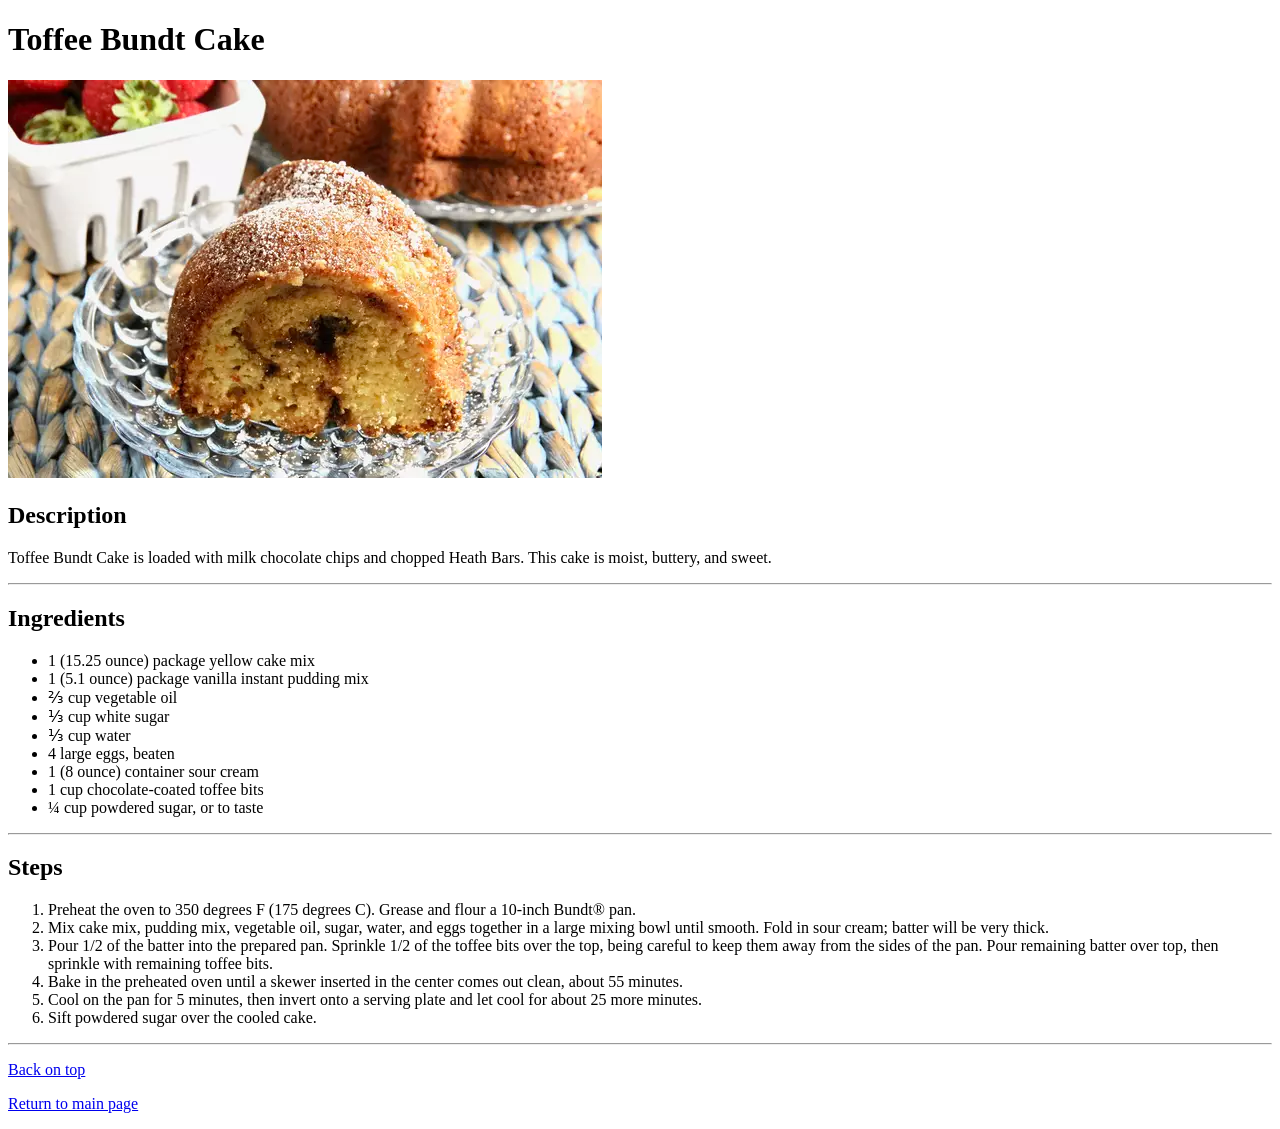
<file: recipes/Toffee-Bundt-Cake.html>
<!DOCTYPE html>
<html lang="en">
  <head>
    <meta charset="UTF-8" />
    <meta http-equiv="X-UA-Compatible" content="IE=edge" />
    <meta name="viewport" content="width=device-width, initial-scale=1.0" />
    <title>Toffee Bundt Cake</title>
  </head>
  <body>
    <h1>Toffee Bundt Cake</h1>
    <img src="../img/Toffee-Bundt-Cake.webp" alt=Toffee Bundt Cake image"">
    <h2>Description</h2>
    <p>
      Toffee Bundt Cake is loaded with milk chocolate chips and chopped Heath
      Bars. This cake is moist, buttery, and sweet.
    </p>

    <hr />

    <h2>Ingredients</h2>

    <ul>
      <li>1 (15.25 ounce) package yellow cake mix</li>
      <li>1 (5.1 ounce) package vanilla instant pudding mix</li>
      <li>⅔ cup vegetable oil</li>
      <li>⅓ cup white sugar</li>
      <li>⅓ cup water</li>
      <li>4 large eggs, beaten</li>
      <li>1 (8 ounce) container sour cream</li>
      <li>1 cup chocolate-coated toffee bits</li>
      <li>¼ cup powdered sugar, or to taste</li>
    </ul>
    <hr />
    <h2>Steps</h2>

    <ol>
      <li>
        Preheat the oven to 350 degrees F (175 degrees C). Grease and flour a
        10-inch Bundt® pan.
      </li>
      <li>
        Mix cake mix, pudding mix, vegetable oil, sugar, water, and eggs
        together in a large mixing bowl until smooth. Fold in sour cream; batter
        will be very thick.
      </li>
      <li>
        Pour 1/2 of the batter into the prepared pan. Sprinkle 1/2 of the toffee
        bits over the top, being careful to keep them away from the sides of the
        pan. Pour remaining batter over top, then sprinkle with remaining toffee
        bits.
      </li>
      <li>
        Bake in the preheated oven until a skewer inserted in the center comes
        out clean, about 55 minutes.
      </li>
      <li>
        Cool on the pan for 5 minutes, then invert onto a serving plate and let
        cool for about 25 more minutes.
      </li>
      <li>Sift powdered sugar over the cooled cake.</li>
    </ol>
    <hr />

    <p><a href="#top">Back on top</a></p>

    <p><a href="../index.html">Return to main page</a></p>
  </body>
</html>
</file>
<file: styles.css>
/* 
color hunt:
1. #fafad2
2. #CECE5A
3. #FFE17B
4. #FD8D14
5. #C51605
*/

*,
*::before,
*::after {
  margin: 0;
  padding: 0;
  font-family: sans-serif;
}

body {
  background-color: #fafad2;
  text-align: center;
}

h1 {
  margin: 50px auto 30px;
  font-size: 40px;
}

h1,
h2 {
  color: #c51605;
}

h2 {
  margin: 50px auto 30px;
}

p,
ul,
ol {
  width: 600px;
  margin: auto;
}

p,
ul li,
ol li {
  margin-bottom: 20px;
}

ul .recipe {
  list-style: none;
}

li a {
  text-decoration: none;
  font-size: 23px;
}

li a:hover {
  text-decoration: underline;
  font-size: 25px;
}

a:visited {
  color: #000;
}

/* IMAGES */
.adobo {
  height: auto;
  width: 500px;
}

.lumpia {
  height: 310px;
  width: 500px;
}

.halohalo {
  height: 500px;
  width: auto;
}
</file>
